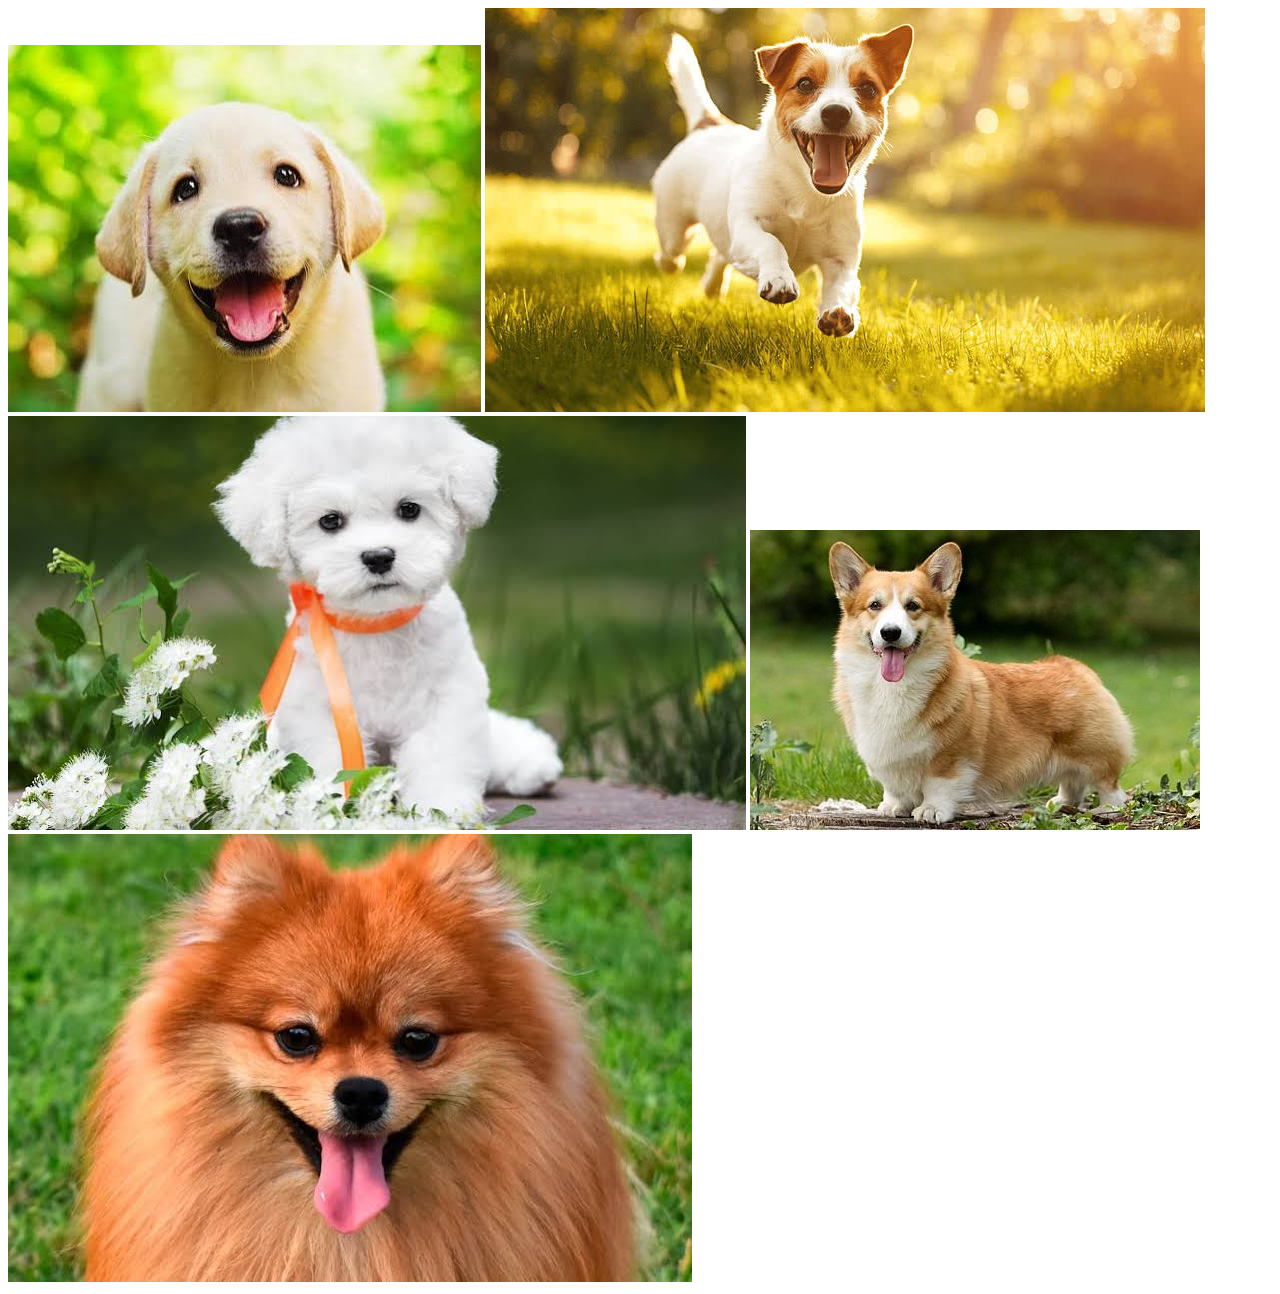
<file: index.html>
<!DOCTYPE html>
<html lang="en">
<head>
    <meta charset="UTF-8">
    <meta name="viewport" content="width=device-width, initial-scale=1.0">
    <title>Document</title>
</head>
<body>
    <img src="./images/photo/dog1.jpg" alt="Description">
    <img src="./images/photo/dog2.jpg" alt="Description">
    <img src="./images/images/dog1.jpg" alt="Image 1">
    <img src="./images/images/dog2.jpg" alt="Image 2">
    <img src="./images/images/dog3.jpg" alt="Image 3">
</body>
</html>
</file>
